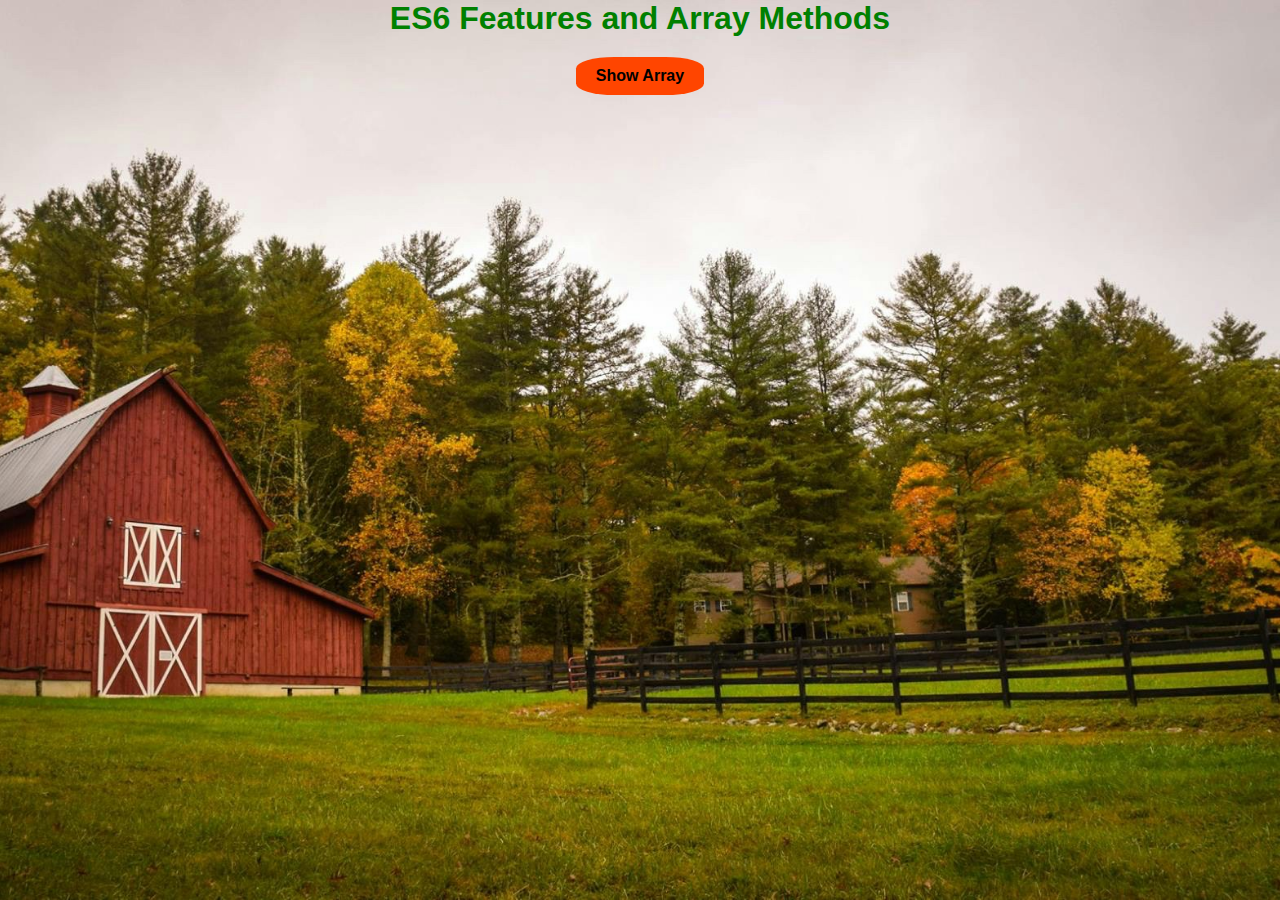
<file: index.html>
<!DOCTYPE html>
<html lang="en">
  <head>
    <meta charset="UTF-8" />
    <meta name="viewport" content="width=device-width, initial-scale=1.0" />
    <link href="./styles.css" rel="stylesheet" />
    <title>ES6 Features and Array Methods</title>
  </head>
  <body>
    <h1>ES6 Features and Array Methods</h1>
    <button id="showArrayBtn" onclick="showArray()">Show Array</button>
    <div id="arrayResults" class="flex-container"></div>
    <div id="results" class="result"></div>
  </body>
  <script src="./script.js"></script>
</html>
</file>
<file: styles.css>
* {
    margin: 0;
    padding: 0;
  }
  
  body {
    font-family: Arial, sans-serif;
    background-image: url(./images/frances-gunn-QcBAZ7VREHQ-unsplash.jpg);
    background-size: cover;
    background-position: center;
    background-repeat: no-repeat;
    height: 100vh;
    width: auto;
  }
  
  h1 {
    text-align: center;
    color: green;
  }
  
  .result {
    margin-top: 20px;
    display: flex;
    flex-wrap: wrap;
    /* flex-direction: column; */
    /* grid-template-columns: 1fr 1fr; */
    /* grid-template-rows: auto auto;  */
    justify-content: center;
    /* border: 1px solid darkgreen; */
    align-items: center;
    gap: 10px;
  }
  
  button {
    display: block;
    margin: 20px auto;
    padding: 10px 20px;
    font-size: 16px;
    font-weight: bold;
    border: none;
    border-radius: 30%;
    background-color: orangered;
  }
  
  .flex-container {
    display: flex;
    justify-content: center;
    align-items: center;
    gap: 10px;
    flex-wrap: wrap;
  }
  
  @media (max-width: 768px) {
    h1 {
      font-size: 24px;
      color: black;
    }
  
    button {
      width: 40%;
      height: 40px;
      font-size: 14em;
      display: block;
      margin: 20px auto;
      font-size: 16px;
      border: none;
      border-radius: 30%;
      background-color: orangered;
    }
  }
</file>
